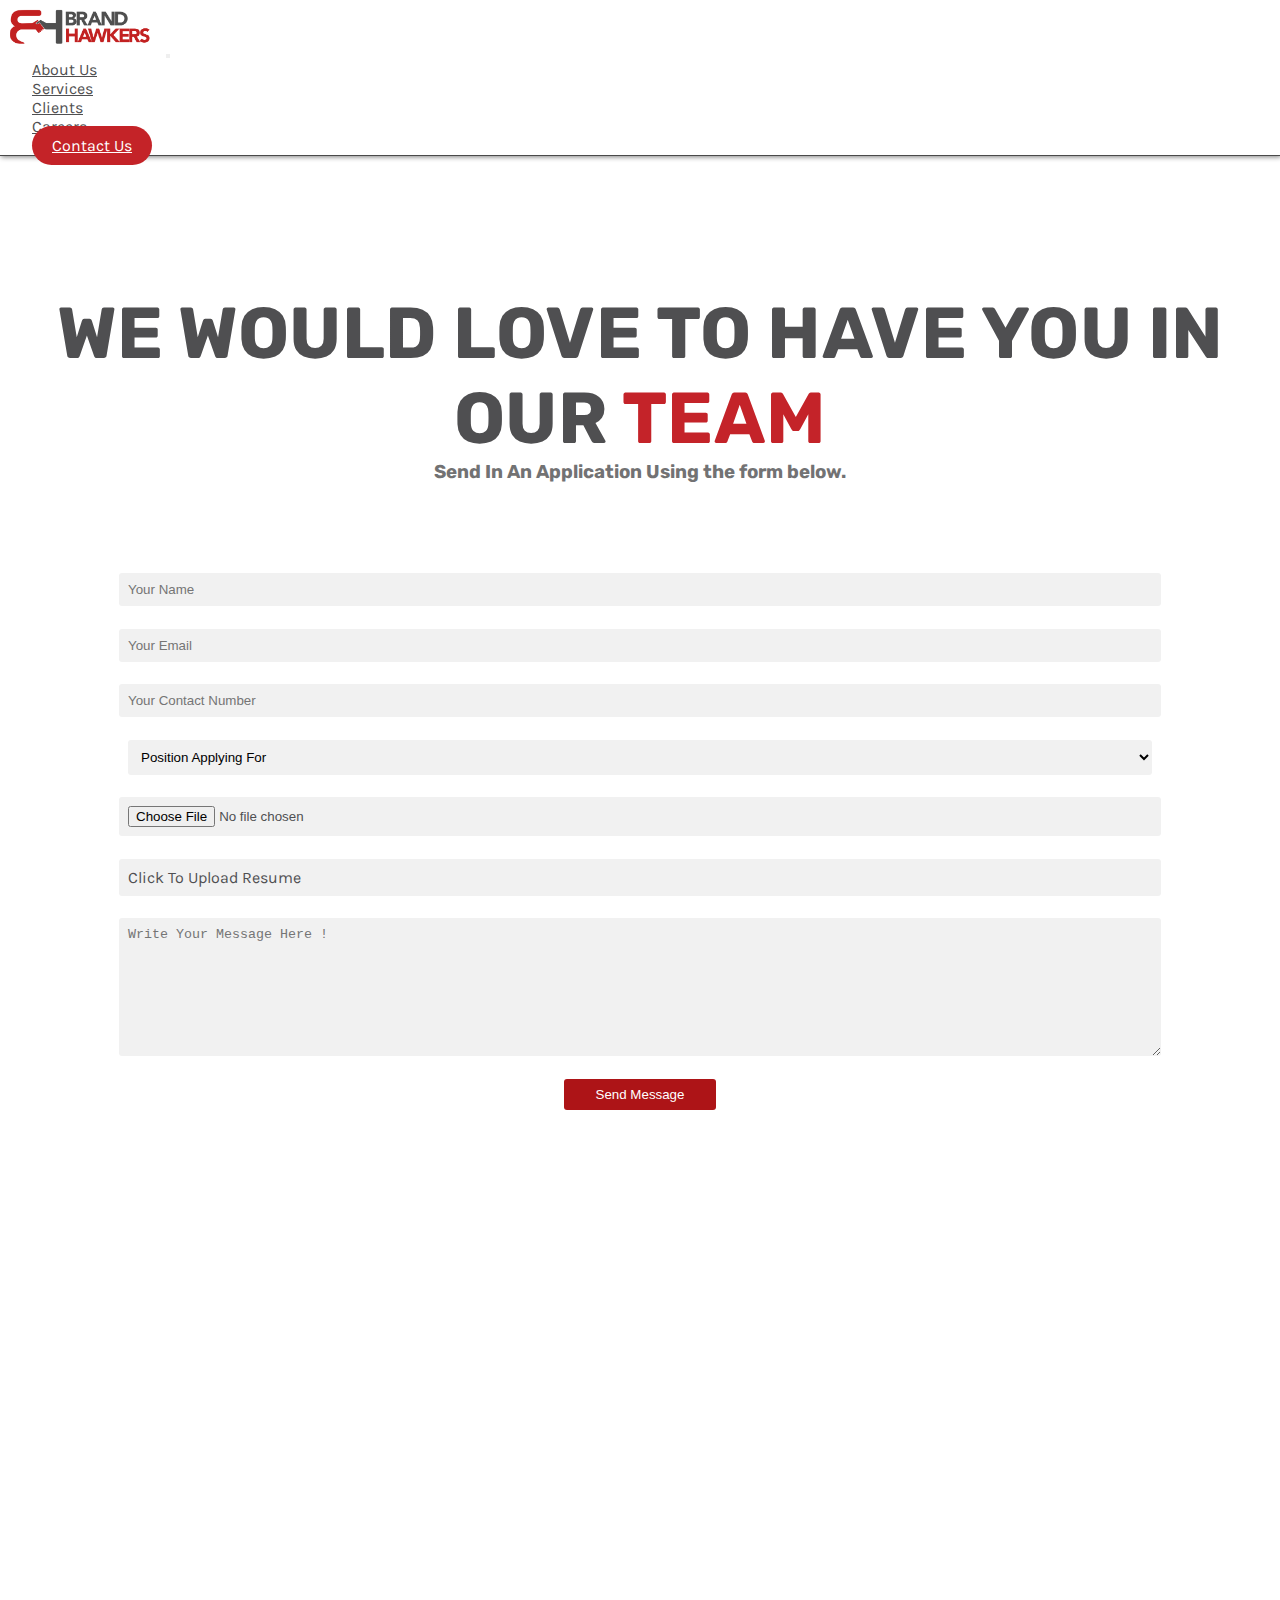
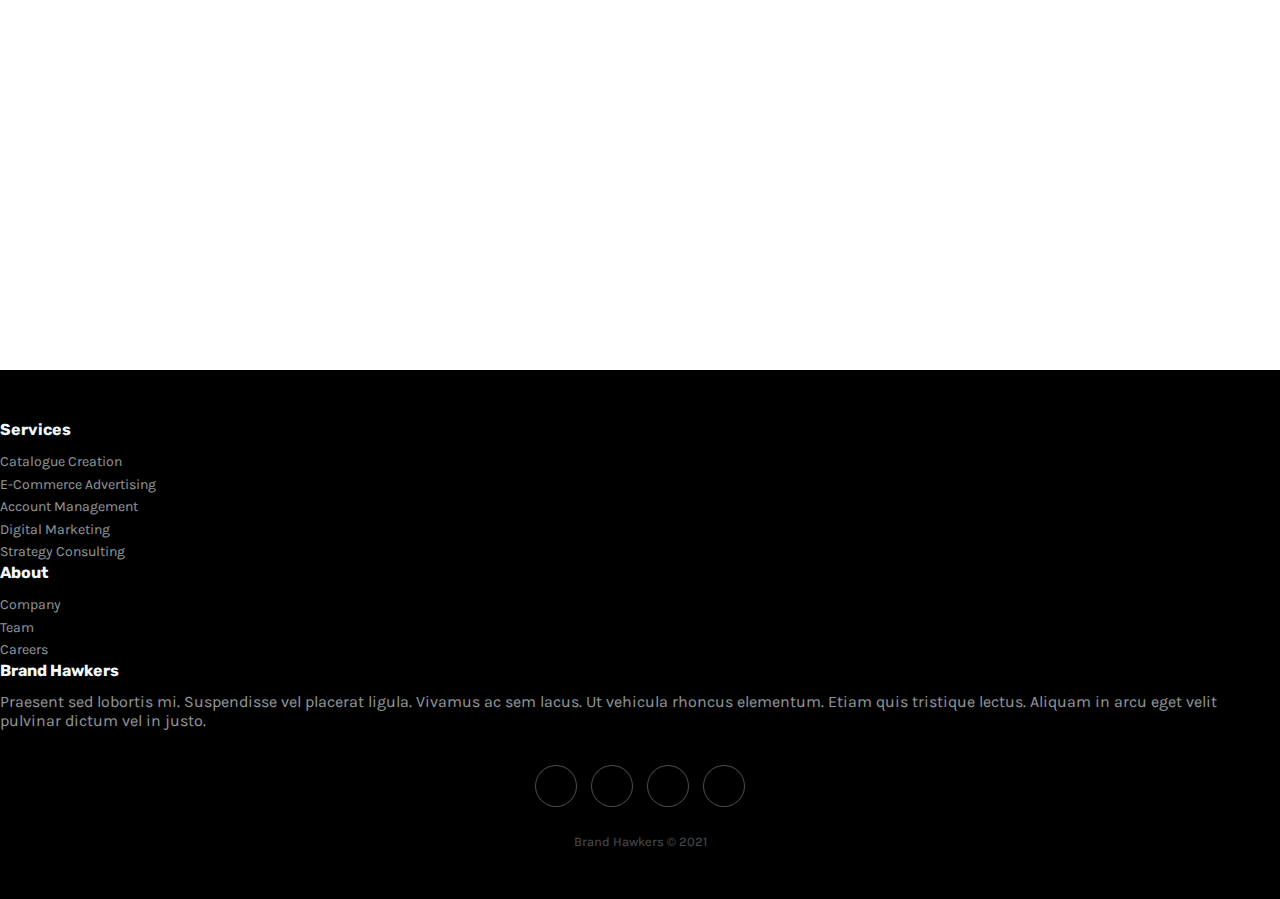
<file: careers.html>
<!DOCTYPE html>
<html lang="en">

<head>
    <meta charset="UTF-8" />
    <meta http-equiv="X-UA-Compatible" content="IE=edge" />
    <meta name="viewport" content="width=device-width, initial-scale=1.0" />
    <title>Careers | Brand Hawkers</title>
    <!-- Fonts -->
    <link rel="preconnect" href="https://fonts.gstatic.com" />
    <link
        href="https://fonts.googleapis.com/css2?family=Karla:ital,wght@0,200;0,400;0,600;1,400&family=Rubik:wght@400;700&display=swap"
        rel="stylesheet" />
    <!-- Bootstrap CSS -->
    <link href="https://cdn.jsdelivr.net/npm/bootstrap@5.0.0-beta2/dist/css/bootstrap.min.css" rel="stylesheet"
        integrity="sha384-BmbxuPwQa2lc/FVzBcNJ7UAyJxM6wuqIj61tLrc4wSX0szH/Ev+nYRRuWlolflfl" crossorigin="anonymous" />
    <!-- Font Awesome -->
    <link rel="stylesheet" href="https://cdnjs.cloudflare.com/ajax/libs/font-awesome/5.15.2/css/all.min.css"
        integrity="sha512-HK5fgLBL+xu6dm/Ii3z4xhlSUyZgTT9tuc/hSrtw6uzJOvgRr2a9jyxxT1ely+B+xFAmJKVSTbpM/CuL7qxO8w=="
        crossorigin="anonymous" />
    <!-- Animate CSS -->
    <link href="https://unpkg.com/aos@2.3.1/dist/aos.css" rel="stylesheet">
    <!-- Custom CSS -->
    <link rel="stylesheet" href="css/style.css" />
</head>

<body>
    <!-- Navbar  -->
    <nav class="navbar fixed-top navbar-expand-lg navbar-light bg-light p-md-3">
        <div class="container-fluid">
            <a class="navbar-brand" href="index.html"><img src="img/logo.png" alt="" /></a>
            <button class="navbar-toggler" type="button" data-bs-toggle="collapse" data-bs-target="#navbarNav"
                aria-controls="navbarNav" aria-expanded="false" aria-label="Toggle navigation">
                <span class="navbar-toggler-icon"></span>
            </button>

            <div class="collapse navbar-collapse" id="navbarNav">
                <ul class="navbar-nav">
                    <li class="nav-item">
                        <a class="nav-link" href="about.html">About Us</a>
                    </li>
                    <li class="nav-item">
                        <a class="nav-link" href="services.html">Services</a>
                    </li>
                    <li class="nav-item">
                        <a class="nav-link" href="clients.html">Clients</a>
                    </li>
                    <li class="nav-item">
                        <a class="nav-link" href="careers.html">Careers</a>
                    </li>
                </ul>
                <ul class="navbar-nav ms-auto">
                    <li class="nav-item">
                        <a class="nav-link" id="contact-btn" href="contact-us.html">Contact Us</a>
                    </li>
                </ul>
            </div>
        </div>
    </nav>


    <section id="contact-page">
        <h1 class="page-heading">
            We would love to have you in our <span class="red">team</span>
        </h1>
        <h3 class="page-subheading">
            Send In An Application Using the form below.
        </h3>
        <section id="getInTouch">
            <div class="container">
                <div class="row">
                    <div class="col-md-6">
                        <form action="#">
                            <input type="text" placeholder="Your Name" required>
                            <input type="email" placeholder="Your Email" required>
                            <input type="number" placeholder="Your Contact Number" min="1000000000" max="9999999999">
                            <select name="position" required>
                                <option value="" disabled selected hidden>Position Applying For</option>
                                <option value="DIGITAL CATALOGUE CREATION">DIGITAL CATALOGUE CREATION</option>
                                <option value="ACCOUNT MANAGEMENT">ACCOUNT MANAGEMENT</option>
                                <option value="DIGITAL MARKETING">DIGITAL MARKETING</option>
                                <option value="STRATEGY CONSULTING">STRATEGY CONSULTING</option>
                                <option value="E-COMMERCE ADVERTISING">E-COMMERCE ADVERTISING</option>
                            </select>
                            <input type="file" name="" id="resume" hidden>
                            <label for="resume">Click To Upload Resume</label>
                            <textarea name="message" rows="8" placeholder="Write Your Message Here !"
                                required></textarea>
                            <button type="submit">Send Message</button>
                        </form>
                    </div>
                    <div class="col-md-6" data-aos="zoom-in" data-aos-duration="2000">
                        <img src="img/career.svg" alt="">
                    </div>
                </div>
            </div>
        </section>
    </section>

    <!-- Footer -->
    <footer class="footer-dark">
        <div class="container">
            <div class="row">
                <div class="col-sm-6 col-md-3 item">
                    <h3>Services</h3>
                    <ul>
                        <li><a href="#">Catalogue Creation</a></li>
                        <li><a href="#">E-Commerce Advertising</a></li>
                        <li><a href="#">Account Management</a></li>
                        <li><a href="#">Digital Marketing</a></li>
                        <li><a href="#">Strategy Consulting</a></li>
                    </ul>
                </div>
                <div class="col-sm-6 col-md-3 item">
                    <h3>About</h3>
                    <ul>
                        <li><a href="#">Company</a></li>
                        <li><a href="#">Team</a></li>
                        <li><a href="#">Careers</a></li>
                    </ul>
                </div>
                <div class="col-md-6 item text">
                    <h3>Brand Hawkers</h3>
                    <p>Praesent sed lobortis mi. Suspendisse vel placerat ligula. Vivamus ac sem lacus. Ut vehicula
                        rhoncus elementum. Etiam quis tristique lectus. Aliquam in arcu eget velit pulvinar dictum vel
                        in justo.</p>
                </div>
                <div class="col item social"><a href="#"><i class="fab fa-facebook-f"></i></a><a href="#"><i
                            class="fab fa-instagram"></i></a><a href="#"><i class="fab fa-linkedin-in"></i></a><a
                        href="#"><i class="fab fa-twitter"></i></a></div>
            </div>
            <p class="copyright">Brand Hawkers © 2021</p>
        </div>
    </footer>


    <!-- Scripts -->
    <!-- Bootstrap Scripts -->
    <script src="https://cdn.jsdelivr.net/npm/bootstrap@5.0.0-beta2/dist/js/bootstrap.bundle.min.js"
        integrity="sha384-b5kHyXgcpbZJO/tY9Ul7kGkf1S0CWuKcCD38l8YkeH8z8QjE0GmW1gYU5S9FOnJ0"
        crossorigin="anonymous"></script>
    <!-- Jquery -->
    <script src="https://code.jquery.com/jquery-3.6.0.min.js"
        integrity="sha256-/xUj+3OJU5yExlq6GSYGSHk7tPXikynS7ogEvDej/m4=" crossorigin="anonymous"></script>
    <!-- AOS -->
    <script src="https://unpkg.com/aos@2.3.1/dist/aos.js"></script>
    <!-- Custom JS -->
    <script src="js/index.js"></script>
</body>

</html>
</file>
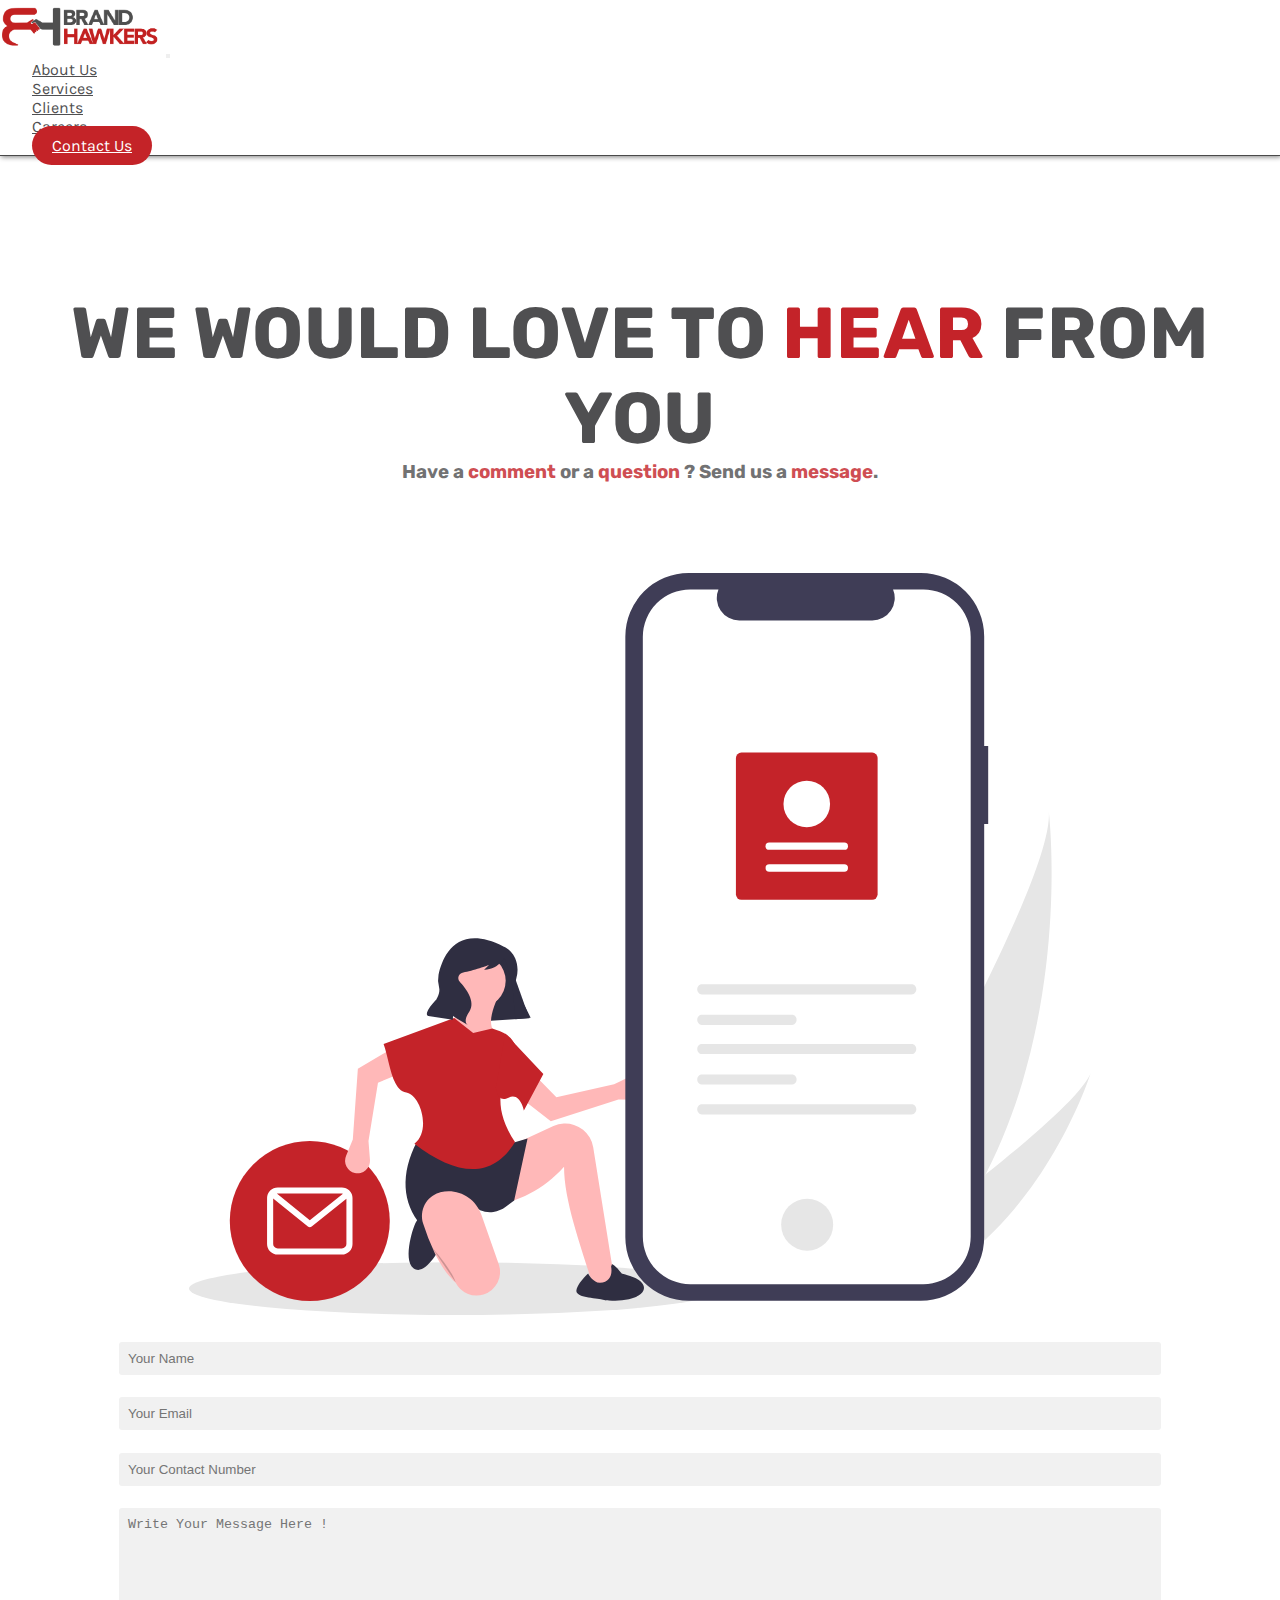
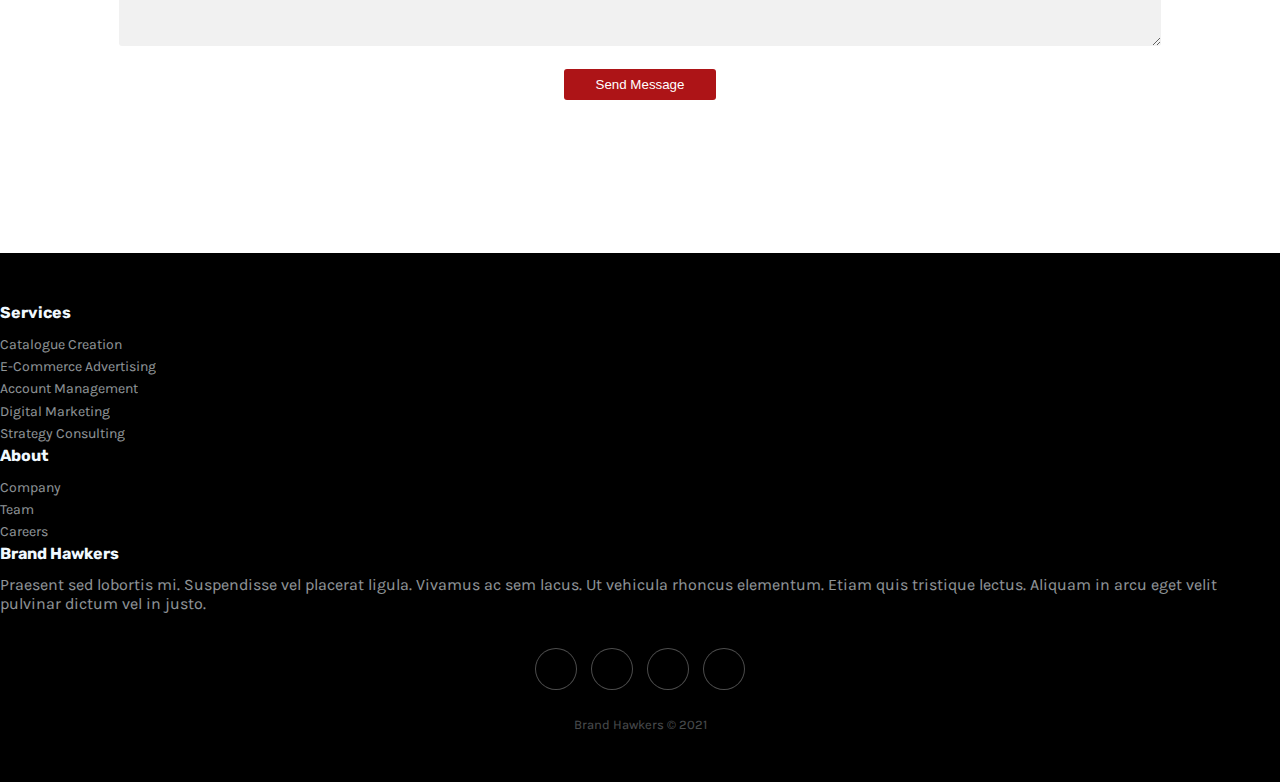
<file: contact-us.html>
<!DOCTYPE html>
<html lang="en">

<head>
    <meta charset="UTF-8" />
    <meta http-equiv="X-UA-Compatible" content="IE=edge" />
    <meta name="viewport" content="width=device-width, initial-scale=1.0" />
    <title>Contact Us | Brand Hawkers</title>
    <!-- Fonts -->
    <link rel="preconnect" href="https://fonts.gstatic.com" />
    <link
        href="https://fonts.googleapis.com/css2?family=Karla:ital,wght@0,200;0,400;0,600;1,400&family=Rubik:wght@400;700&display=swap"
        rel="stylesheet" />
    <!-- Bootstrap CSS -->
    <link href="https://cdn.jsdelivr.net/npm/bootstrap@5.0.0-beta2/dist/css/bootstrap.min.css" rel="stylesheet"
        integrity="sha384-BmbxuPwQa2lc/FVzBcNJ7UAyJxM6wuqIj61tLrc4wSX0szH/Ev+nYRRuWlolflfl" crossorigin="anonymous" />
    <!-- Font Awesome -->
    <link rel="stylesheet" href="https://cdnjs.cloudflare.com/ajax/libs/font-awesome/5.15.2/css/all.min.css"
        integrity="sha512-HK5fgLBL+xu6dm/Ii3z4xhlSUyZgTT9tuc/hSrtw6uzJOvgRr2a9jyxxT1ely+B+xFAmJKVSTbpM/CuL7qxO8w=="
        crossorigin="anonymous" />
    <!-- Animate CSS -->
    <link href="https://unpkg.com/aos@2.3.1/dist/aos.css" rel="stylesheet">
    <!-- Custom CSS -->
    <link rel="stylesheet" href="css/style.css" />
</head>

<body>
    <!-- Navbar  -->
    <nav class="navbar fixed-top navbar-expand-lg navbar-light bg-light p-md-3">
        <div class="container-fluid">
            <a class="navbar-brand" href="index.html"><img src="img/logo.png" alt="" /></a>
            <button class="navbar-toggler" type="button" data-bs-toggle="collapse" data-bs-target="#navbarNav"
                aria-controls="navbarNav" aria-expanded="false" aria-label="Toggle navigation">
                <span class="navbar-toggler-icon"></span>
            </button>

            <div class="collapse navbar-collapse" id="navbarNav">
                <ul class="navbar-nav">
                    <li class="nav-item">
                        <a class="nav-link" href="about.html">About Us</a>
                    </li>
                    <li class="nav-item">
                        <a class="nav-link" href="services.html">Services</a>
                    </li>
                    <li class="nav-item">
                        <a class="nav-link" href="clients.html">Clients</a>
                    </li>
                    <li class="nav-item">
                        <a class="nav-link" href="careers.html">Careers</a>
                    </li>
                </ul>
                <ul class="navbar-nav ms-auto">
                    <li class="nav-item">
                        <a class="nav-link" id="contact-btn" href="contact-us.html">Contact Us</a>
                    </li>
                </ul>
            </div>
        </div>
    </nav>


    <section id="contact-page">
        <h1 class="page-heading">
            We Would love to <span class="red"> hear</span> from you
        </h1>
        <h3 class="page-subheading">
            Have a <span class="red"> comment</span> or a <span class="red"> question </span>? Send us a <span
                class="red"> message</span>.
        </h3>
        <section id="getInTouch">
            <div class="container">
                <div class="row">
                    <div class="col-md-6" data-aos="zoom-in" data-aos-duration="2000">
                        <img src="img/contact-us.svg" alt="">
                    </div>
                    <div class="col-md-6">
                        <form action="#">
                            <input type="text" placeholder="Your Name" required>
                            <input type="email" placeholder="Your Email" required>
                            <input type="tel" placeholder="Your Contact Number" required>
                            <textarea name="message" rows="8" placeholder="Write Your Message Here !"
                                required></textarea>
                            <button type="submit">Send Message</button>
                        </form>
                    </div>
                </div>
            </div>
        </section>
    </section>

    <!-- Footer -->
    <footer class="footer-dark">
        <div class="container">
            <div class="row">
                <div class="col-sm-6 col-md-3 item">
                    <h3>Services</h3>
                    <ul>
                        <li><a href="#">Catalogue Creation</a></li>
                        <li><a href="#">E-Commerce Advertising</a></li>
                        <li><a href="#">Account Management</a></li>
                        <li><a href="#">Digital Marketing</a></li>
                        <li><a href="#">Strategy Consulting</a></li>
                    </ul>
                </div>
                <div class="col-sm-6 col-md-3 item">
                    <h3>About</h3>
                    <ul>
                        <li><a href="#">Company</a></li>
                        <li><a href="#">Team</a></li>
                        <li><a href="#">Careers</a></li>
                    </ul>
                </div>
                <div class="col-md-6 item text">
                    <h3>Brand Hawkers</h3>
                    <p>Praesent sed lobortis mi. Suspendisse vel placerat ligula. Vivamus ac sem lacus. Ut vehicula
                        rhoncus elementum. Etiam quis tristique lectus. Aliquam in arcu eget velit pulvinar dictum vel
                        in justo.</p>
                </div>
                <div class="col item social"><a href="#"><i class="fab fa-facebook-f"></i></a><a href="#"><i
                            class="fab fa-instagram"></i></a><a href="#"><i class="fab fa-linkedin-in"></i></a><a
                        href="#"><i class="fab fa-twitter"></i></a></div>
            </div>
            <p class="copyright">Brand Hawkers © 2021</p>
        </div>
    </footer>


    <!-- Scripts -->
    <!-- Bootstrap Scripts -->
    <script src="https://cdn.jsdelivr.net/npm/bootstrap@5.0.0-beta2/dist/js/bootstrap.bundle.min.js"
        integrity="sha384-b5kHyXgcpbZJO/tY9Ul7kGkf1S0CWuKcCD38l8YkeH8z8QjE0GmW1gYU5S9FOnJ0"
        crossorigin="anonymous"></script>
    <!-- Jquery -->
    <script src="https://code.jquery.com/jquery-3.6.0.min.js"
        integrity="sha256-/xUj+3OJU5yExlq6GSYGSHk7tPXikynS7ogEvDej/m4=" crossorigin="anonymous"></script>
    <!-- AOS -->
    <script src="https://unpkg.com/aos@2.3.1/dist/aos.js"></script>
    <!-- Custom JS -->
    <script src="js/index.js"></script>
</body>

</html>
</file>
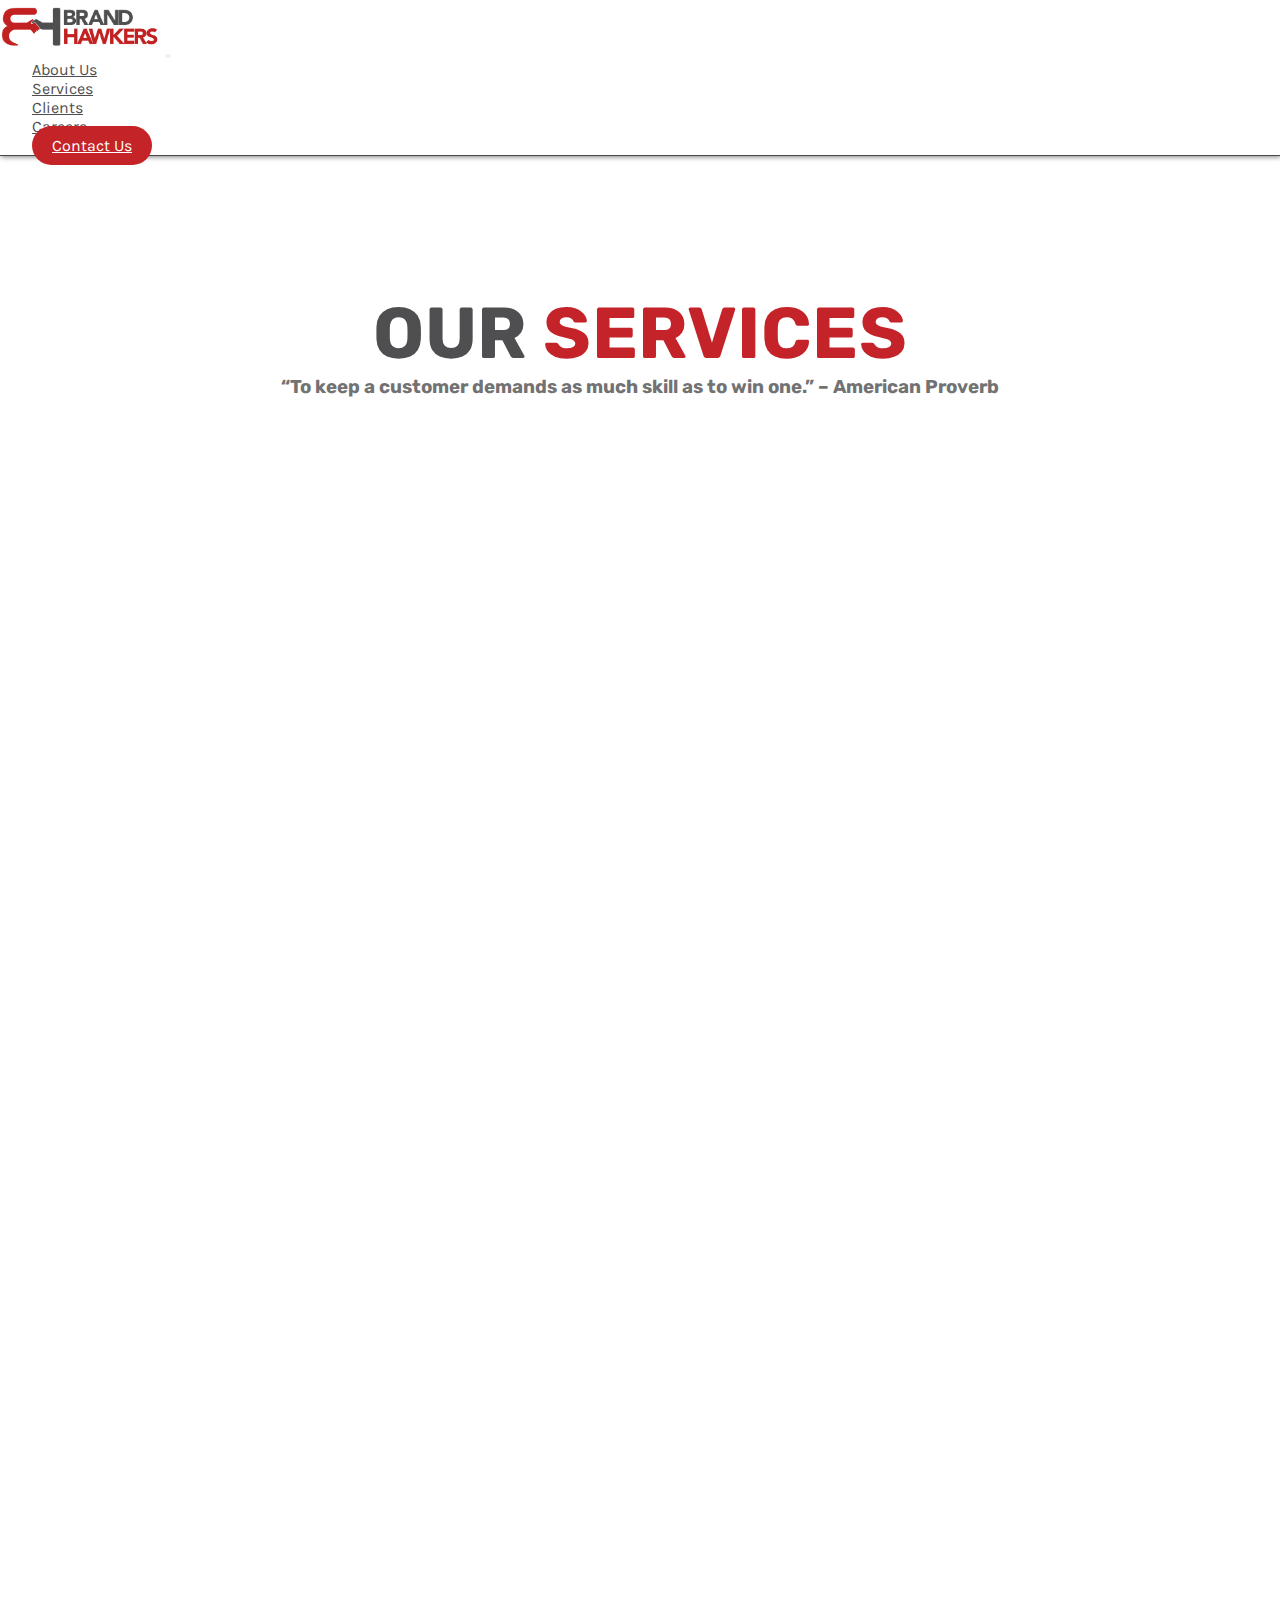
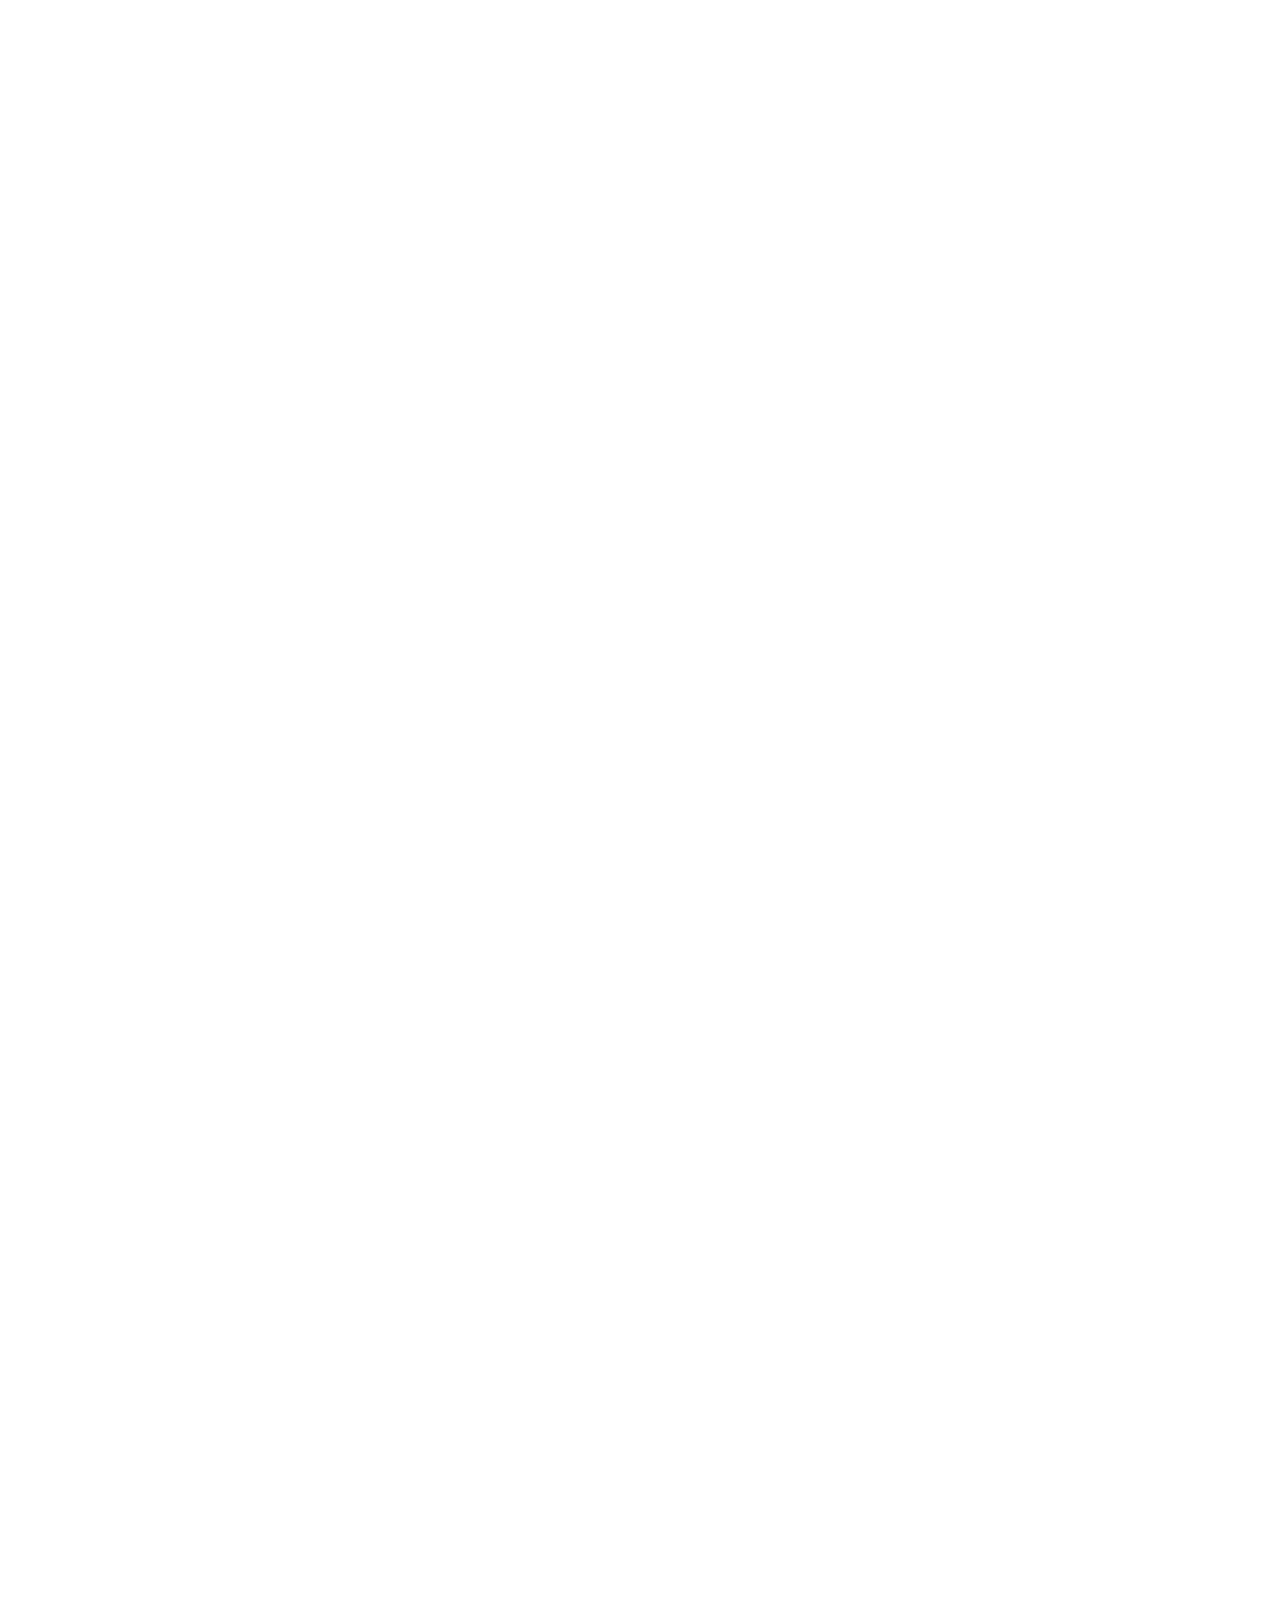
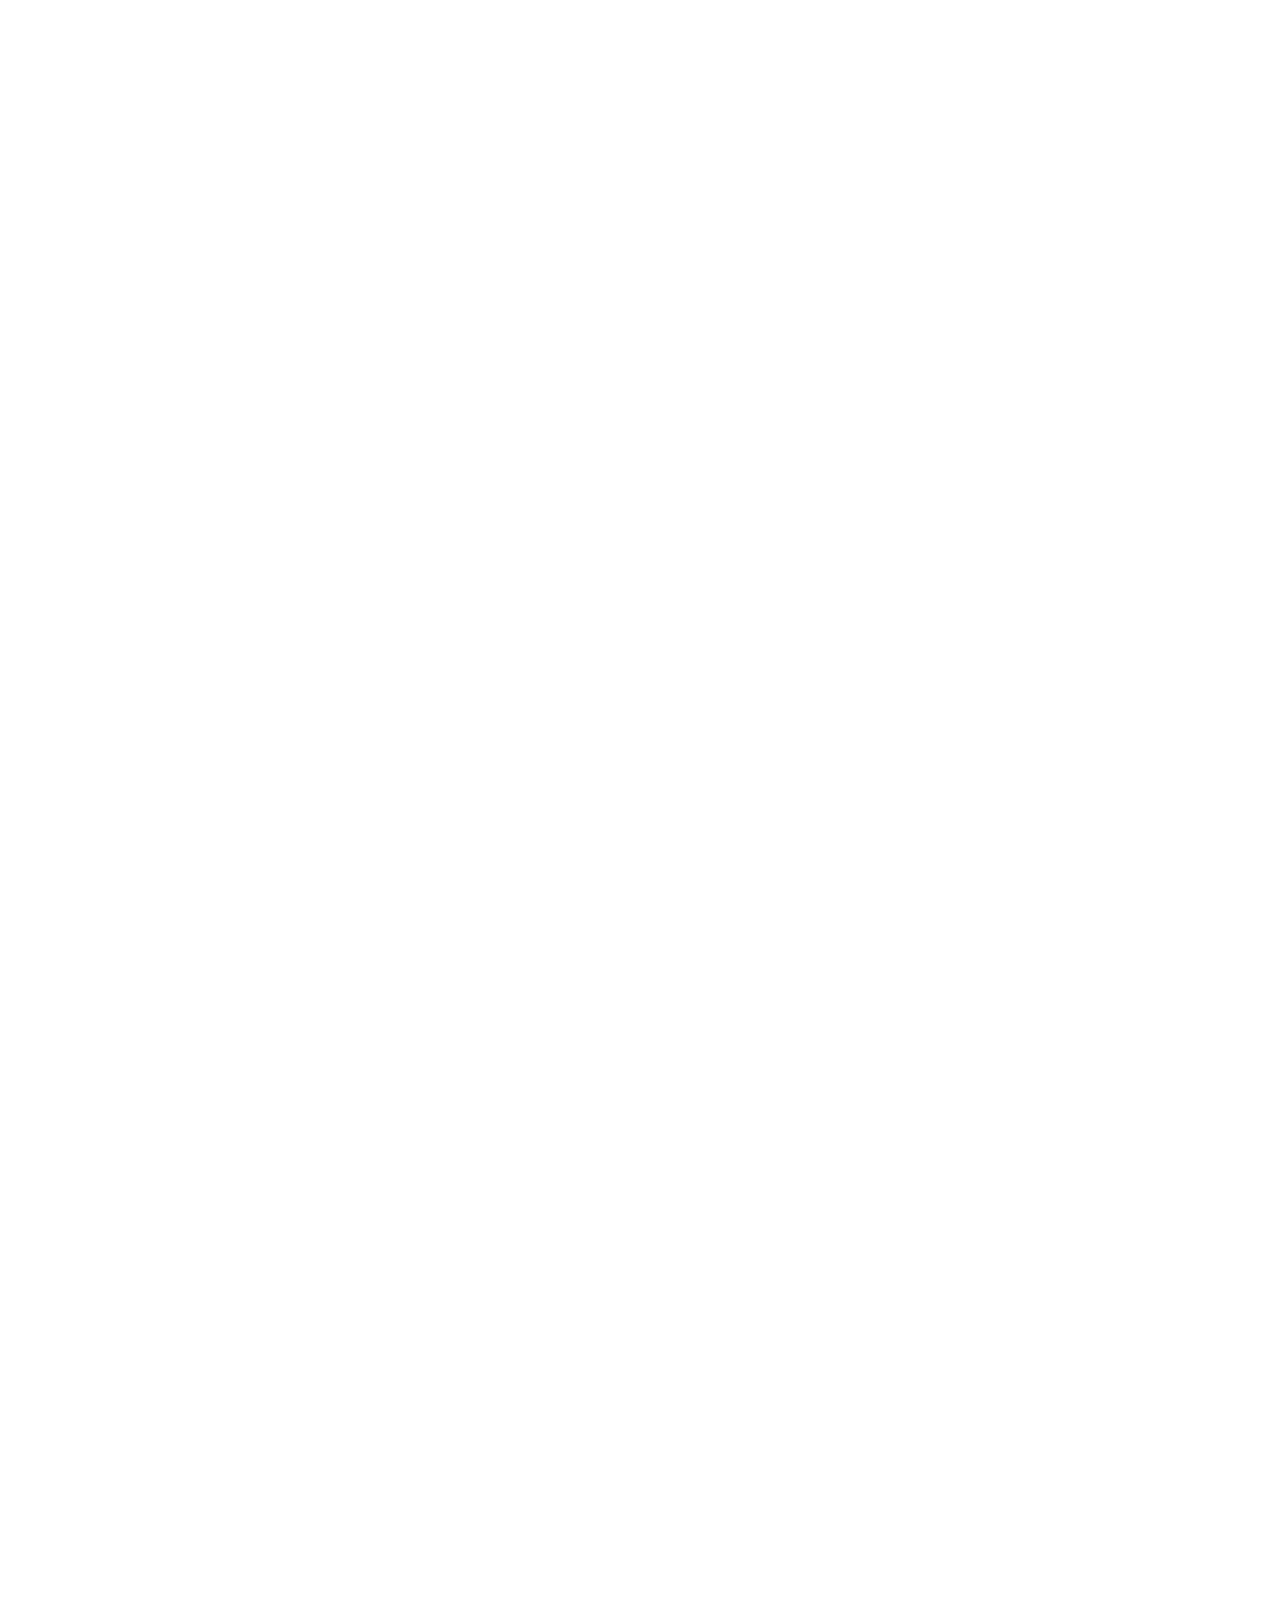
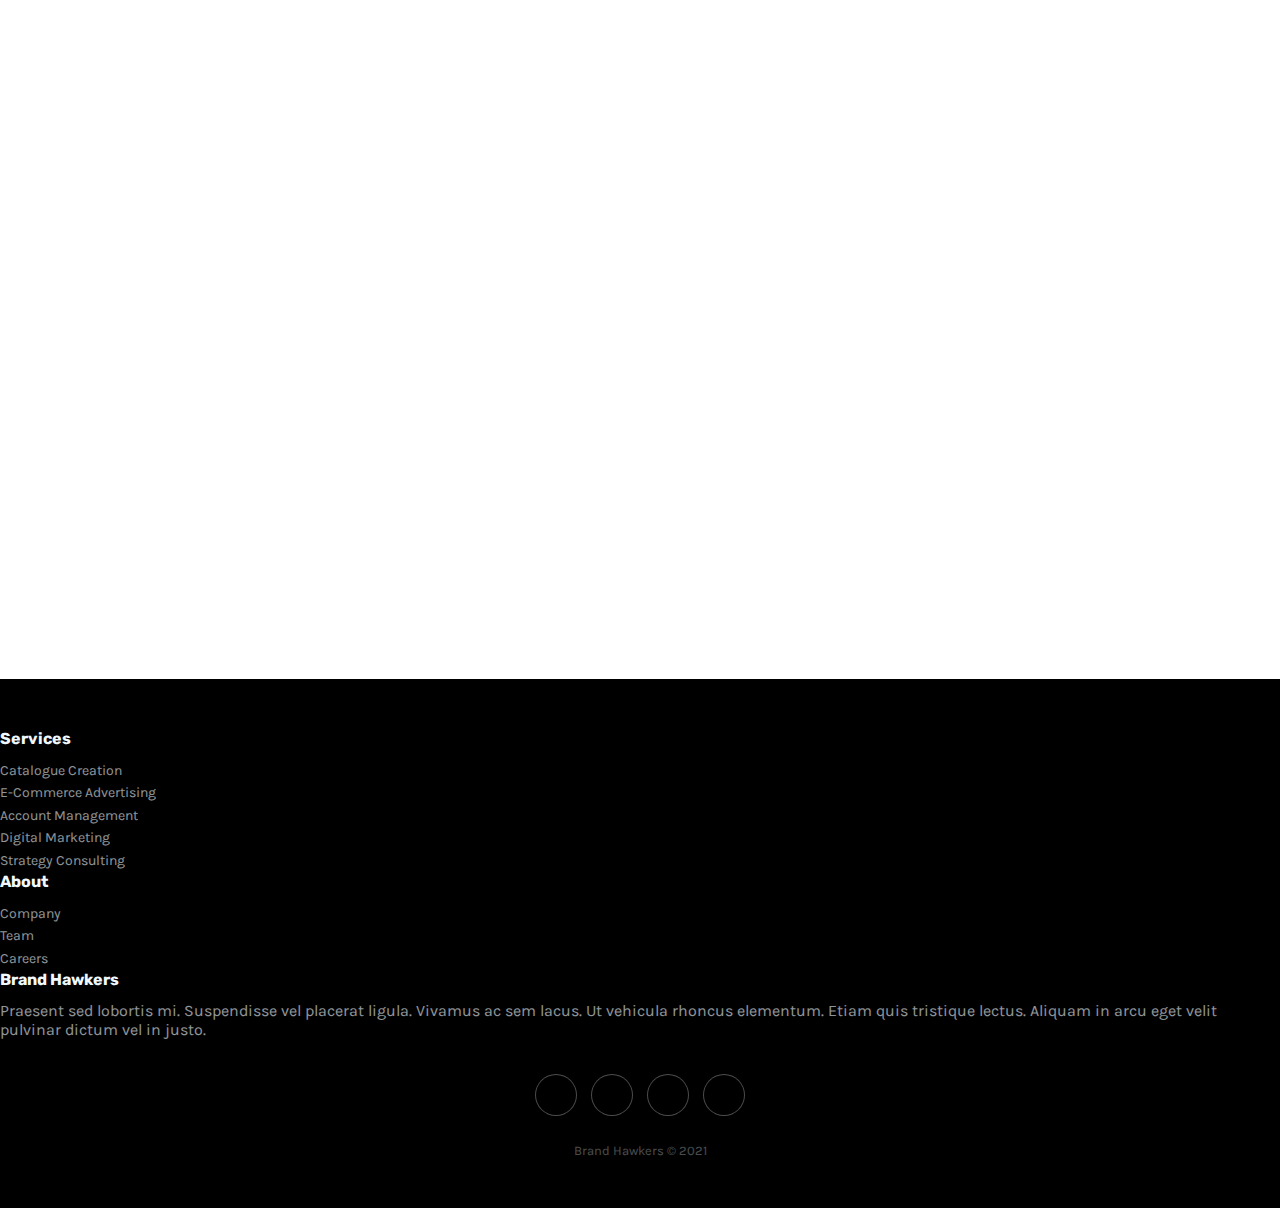
<file: services.html>
<!DOCTYPE html>
<html lang="en">

<head>
    <meta charset="UTF-8" />
    <meta http-equiv="X-UA-Compatible" content="IE=edge" />
    <meta name="viewport" content="width=device-width, initial-scale=1.0" />
    <title>Services | Brand Hawkers</title>
    <!-- Fonts -->
    <link rel="preconnect" href="https://fonts.gstatic.com" />
    <link
        href="https://fonts.googleapis.com/css2?family=Karla:ital,wght@0,200;0,400;0,600;1,400&family=Rubik:wght@300;400;700&display=swap"
        rel="stylesheet" />
    <!-- Bootstrap CSS -->
    <link href="https://cdn.jsdelivr.net/npm/bootstrap@5.0.0-beta2/dist/css/bootstrap.min.css" rel="stylesheet"
        integrity="sha384-BmbxuPwQa2lc/FVzBcNJ7UAyJxM6wuqIj61tLrc4wSX0szH/Ev+nYRRuWlolflfl" crossorigin="anonymous" />
    <!-- Font Awesome -->
    <link rel="stylesheet" href="https://cdnjs.cloudflare.com/ajax/libs/font-awesome/5.15.2/css/all.min.css"
        integrity="sha512-HK5fgLBL+xu6dm/Ii3z4xhlSUyZgTT9tuc/hSrtw6uzJOvgRr2a9jyxxT1ely+B+xFAmJKVSTbpM/CuL7qxO8w=="
        crossorigin="anonymous" />
    <!-- Animate CSS -->
    <link href="https://unpkg.com/aos@2.3.1/dist/aos.css" rel="stylesheet">
    <!-- Custom CSS -->
    <link rel="stylesheet" href="css/style.css" />
</head>

<body>
    <!-- Navbar  -->
    <nav class="navbar fixed-top navbar-expand-lg navbar-light bg-light p-md-3">
        <div class="container-fluid">
            <a class="navbar-brand" href="index.html"><img src="img/logo.png" alt="" /></a>
            <button class="navbar-toggler" type="button" data-bs-toggle="collapse" data-bs-target="#navbarNav"
                aria-controls="navbarNav" aria-expanded="false" aria-label="Toggle navigation">
                <span class="navbar-toggler-icon"></span>
            </button>

            <div class="collapse navbar-collapse" id="navbarNav">
                <ul class="navbar-nav">
                    <li class="nav-item">
                        <a class="nav-link" href="about.html">About Us</a>
                    </li>
                    <li class="nav-item">
                        <a class="nav-link" href="services.html">Services</a>
                    </li>
                    <li class="nav-item">
                        <a class="nav-link" href="clients.html">Clients</a>
                    </li>
                    <li class="nav-item">
                        <a class="nav-link" href="careers.html">Careers</a>
                    </li>
                </ul>
                <ul class="navbar-nav ms-auto">
                    <li class="nav-item">
                        <a class="nav-link" id="contact-btn" href="contact-us.html">Contact Us</a>
                    </li>
                </ul>
            </div>
        </div>
    </nav>


    <section class="page-header">
        <h1 class="page-heading">
            Our <span class="red">Services</span>
        </h1>
        <h3 class="page-subheading">
            “To keep a customer demands as much skill as to win one.” – American Proverb
        </h3>
    </section>

    <section id="services">
        <div class="container">
            <div class="row">
                <div class="col-md-5" data-aos="fade-right" data-aos-anchor-placement="bottom-bottom">
                    <img src="img/catalogue.svg" alt="">
                </div>
                <div class="col-md-7" data-aos="fade-left" data-aos-anchor-placement="bottom-bottom">
                    <h1 class="services-heading-right">Digital Catalogue <span class="normal">Creation</span></h1>
                    <p class="services-text-right">Digital Catalogue can boost your conversions by turning the visitors
                        into buyers, that's why we
                        expertise in building the digital catologue from scratch. With experienced 3D Artists and
                        creative designers in the team, we specialise in creating 3D Renders for PDPs (Product Detail
                        Page) and make your products look top-notch in every way possible.</p>
                </div>
            </div>
            <div class="row">
                <div class="col-md-7" data-aos="fade-right" data-aos-anchor-placement="bottom-bottom">
                    <h1 class="services-heading-left"><span class="normal">E-Commerce</span> Advertising</h1>
                    <p class="services-text-left">Our experts help you to turn a basic campaign into a goal-achieving
                        mechanism with a
                        well-optimized Advertisement using the right keywords and strategy specifically made for
                        e-commerce portals and regular monitoring.</p>
                </div>
                <div class="col-md-5" data-aos="fade-left" data-aos-anchor-placement="bottom-bottom">
                    <img src="img/ecommerce.svg" alt="">
                </div>
            </div>
            <div class="row">
                <div class="col-md-5" data-aos="fade-right" data-aos-anchor-placement="bottom-bottom">
                    <img src="img/account.svg" alt="">
                </div>
                <div class="col-md-7" data-aos="fade-left" data-aos-anchor-placement="bottom-bottom">
                    <h1 class="services-heading-right">Account <span class="normal"> Management</span></h1>
                    <p class="services-text-right">When it comes to E-Commerce marketplaces like Amazon or Flipkart, we
                        are dedicated to offer you
                        all-inclusive E-commerce business solutions.From pricing, optimizing your listings and boosting
                        the process of reviews and feedback, We perform 360-degree account management of your E-Commerce
                        business.</p>
                </div>
            </div>
            <div class="row">
                <div class="col-md-7" data-aos="fade-right" data-aos-anchor-placement="bottom-bottom">
                    <h1 class="services-heading-left"><span class="normal"> Digital</span> Marketing</h1>
                    <p class="services-text-left">
                        From Google and Youtube ads to Social Media Marketing, we perform each and every task with the
                        ultimate
                        diligence result in generating revenue and in establishing a positive brand personality.
                        Whether, it is
                        organic activities or paid advertisements on Facebook,Instagram or linkedIn our team covers it
                        all with its
                        expertise and strategic planning.</p>
                </div>
                <div class="col-md-5" data-aos="fade-left" data-aos-anchor-placement="bottom-bottom">
                    <img src="img/marketing.svg" alt="">
                </div>
            </div>
            <div class="row">
                <div class="col-md-5" data-aos="fade-right" data-aos-anchor-placement="bottom-bottom">
                    <img src="img/strategy.svg" alt="">
                </div>
                <div class="col-md-7" data-aos="fade-left" data-aos-anchor-placement="bottom-bottom">
                    <h1 class="services-heading-right">Strategy <span class="normal"> Consulting</span></h1>
                    <p class="services-text-right">We help you find the right path to target the right audience. Our
                        services and consulting has
                        been our forte
                        and have helped many brands choose the destination path.After properly monitoring the customer
                        behaviours,
                        We help you target the exact audience, helping you in Product Development. In addition to this,
                        we can also
                        help you in deciding the accurate pricing of your product from both the brand and the customer's
                        point of
                        view. All this helps your brand build and set its root deep inside the e-commerce market with a
                        strong and
                        competitive base.</p>
                </div>
            </div>
        </div>
    </section>

    <!-- Footer -->
    <footer class="footer-dark">
        <div class="container">
            <div class="row">
                <div class="col-sm-6 col-md-3 item">
                    <h3>Services</h3>
                    <ul>
                        <li><a href="#">Catalogue Creation</a></li>
                        <li><a href="#">E-Commerce Advertising</a></li>
                        <li><a href="#">Account Management</a></li>
                        <li><a href="#">Digital Marketing</a></li>
                        <li><a href="#">Strategy Consulting</a></li>
                    </ul>
                </div>
                <div class="col-sm-6 col-md-3 item">
                    <h3>About</h3>
                    <ul>
                        <li><a href="#">Company</a></li>
                        <li><a href="#">Team</a></li>
                        <li><a href="#">Careers</a></li>
                    </ul>
                </div>
                <div class="col-md-6 item text">
                    <h3>Brand Hawkers</h3>
                    <p>Praesent sed lobortis mi. Suspendisse vel placerat ligula. Vivamus ac sem lacus. Ut vehicula
                        rhoncus elementum. Etiam quis tristique lectus. Aliquam in arcu eget velit pulvinar dictum vel
                        in justo.</p>
                </div>
                <div class="col item social"><a href="#"><i class="fab fa-facebook-f"></i></a><a href="#"><i
                            class="fab fa-instagram"></i></a><a href="#"><i class="fab fa-linkedin-in"></i></a><a
                        href="#"><i class="fab fa-twitter"></i></a></div>
            </div>
            <p class="copyright">Brand Hawkers © 2021</p>
        </div>
    </footer>

    <!-- Scripts -->
    <!-- Bootstrap Scripts -->
    <script src="https://cdn.jsdelivr.net/npm/bootstrap@5.0.0-beta2/dist/js/bootstrap.bundle.min.js"
        integrity="sha384-b5kHyXgcpbZJO/tY9Ul7kGkf1S0CWuKcCD38l8YkeH8z8QjE0GmW1gYU5S9FOnJ0"
        crossorigin="anonymous"></script>
    <!-- Jquery -->
    <script src="https://code.jquery.com/jquery-3.6.0.min.js"
        integrity="sha256-/xUj+3OJU5yExlq6GSYGSHk7tPXikynS7ogEvDej/m4=" crossorigin="anonymous"></script>
    <!-- AOS -->
    <script src="https://unpkg.com/aos@2.3.1/dist/aos.js"></script>
    <!-- Custom JS -->
    <script src="js/index.js"></script>
</body>

</html>
</file>
<file: css/style.css>
* {
  margin: 0;
  padding: 0;
}

body {
  font-family: "Karla", sans-serif;
  color: #4f4f51;
}

body::-webkit-scrollbar {
  width: 1em;
}

body::-webkit-scrollbar-track {
  box-shadow: inset 0 0 6px rgba(186, 21, 21, 0.771);
}

body::-webkit-scrollbar-thumb {
  background-color: #c42329;
}

body::-webkit-scrollbar-button {
  background-color: #4f4f51;
}

h1,
h2,
h3,
h4,
h5,
h6 {
  font-family: "Rubik", sans-serif;
  cursor: pointer;
  transition-duration: 0.5s;
}

a,
button {
  cursor: pointer;
}

img {
  max-width: 100%;
  cursor: pointer;
  transition-duration: 0.7s;
}

img:hover {
  transform: scale(0.9);
}

.red {
  color: #c42329;
}

.dred {
  color: #ad1417;
}

.grey {
  color: #9c9c9c;
}

.dgrey {
  color: #4f4f51;
}

.black {
  color: #000;
}

.white {
  color: #fff;
}

.normal {
  font-weight: 400;
}

.light {
  font-weight: 300;
}

.dark {
  font-weight: 700;
}

.ctr {
  text-align: center;
  display: block;
}

/* .section-header {
  border-left: 5px solid #4f4f51;
  margin-left: 5vw;
  padding-left: 2vw;
} */

.s-header {
  font-weight: 700;
  font-size: 6vh;
  text-transform: uppercase;
  text-align: center;
}

.s-sub {
  font-style: italic;
  text-align: center;
}

.page-header {
  text-align: center;
  padding-top: 15vh;
  padding-bottom: 7vh;
}

.page-heading {
  color: #4f4f51;
  text-transform: uppercase;
  font-weight: 700;
  font-size: 8vh;
  letter-spacing: 0.5px;
}

.page-subheading {
  color: #4f4f51;
  opacity: 0.8;
}

/* =========NAVBAR========== */

.navbar-brand img {
  height: 2.7rem;
}

.navbar {
  border-bottom: 1px solid rgb(73, 73, 73);
  box-shadow: 1px 1px 5px grey;
  z-index: 999999;
}

.navbar-light .navbar-nav .nav-link {
  color: #4f4f51;
}

.navbar-light .navbar-nav .nav-link:hover {
  color: #c42329;
}

@media only screen and (min-width: 768px) {
  #Careers {
    -webkit-border-radius: 7;
    -moz-border-radius: 7;
    border-radius: 7px;
    color: #ffffff;
    background-color: #ad1417;
    padding: 5px 20px 5px 20px;
    text-decoration: none;
    border: none;
    transition-duration: 0.5s;
    box-sizing: content-box;
  }

  #Careers a {
    padding: 0;
    margin: 0;
  }

  #Careers:hover {
    background-color: #59101f;
    text-decoration: none;
  }

  .navbar-nav li {
    padding: 0 2rem;
  }

  .navbar-brand img {
    height: 3.5rem;
  }
}

@media only screen and (max-width: 600px) {
  nav {
    background-color: #000000;
  }
}

.bg-dark {
  background-color: #000 !important;
}

#contact-btn {
  background-color: #c42328;
  padding: 10px 20px;
  color: #fff;
  border: 0;
  border-radius: 20px;
  transition-duration: 0.5s;
}

#contact-btn:hover {
  background-color: #4f4f51;
}

/* Hero */
#hero {
  background-color: #000;
}

#hero img:hover {
  transform: none;
}

#hero .carousel-item img {
  height: 100vh;
  opacity: 0.4;
  object-fit: cover;
  object-position: center;
  position: relative;
}

.hero-text {
  text-align: center;
  position: absolute;
  top: 50%;
  left: 50%;
  transform: translate(-50%, -50%);
  color: white;
  width: 60vw;
}

.hero-text h1 {
  text-transform: uppercase;
  font-weight: 700;
  font-size: 8vh;
}

.hero-text h4 {
  font-size: 3vh;
  letter-spacing: 0.5px;
}

.hero-text a {
  display: block;
  padding: 15px 20px;
  margin: 0 auto;
  width: 160px;
  color: white;
  background-color: #c42329;
  margin-top: 5vh;
  text-decoration: none;
  border-radius: 25px;
  transition-duration: 0.5s;
}

.hero-text a:hover {
  background-color: #373737;
}

/* Portfolio */
#counter {
  margin-top: 10vh;
}

.portfolio {
  margin: 10vh 0;
}

.counter {
  font-family: "Montserrat", sans-serif;
  text-align: center;
  padding: 0 10px;
}

.plus {
  color: #4f4f51;
    font-size: 28px;
    font-weight: 700;
}

.counter .counter-icon {
  color: #fff;
  background: linear-gradient(to right, #c42329 50%, #4f4f51 50%);
  font-size: 38px;
  line-height: 88px;
  height: 100px;
  width: 120px;
  margin: 0 auto 5px;
  clip-path: polygon(0 0, 50% 12%, 100% 0, 50% 100%);
  transition-duration: 0.5s;
}

.counter .counter-icon:hover {
  transform: scale(1.2);
}

.counter .counter-value {
  color: #4f4f51;
  font-size: 28px;
  font-weight: 700;
  display: inline-block;
}
.counter h3 {
  color: #4f4f51;
  font-size: 16px;
  font-weight: 600;
  text-transform: capitalize;
  margin: 0;
}

@media screen and (max-width: 990px) {
  .counter {
    margin-bottom: 40px;
  }
}

/* Partner */
#partners {
  padding: 10vh 0;
  background-color: #373737;
  color: white;
}

.customer-logos {
  margin-top: 10vh;
}

.slick-slide {
  margin: 0px 20px;
  fill: white;
}

.slick-slide img {
  width: 100%;
}

.slick-slider {
  position: relative;
  display: block;
  box-sizing: border-box;
  -webkit-user-select: none;
  -moz-user-select: none;
  -ms-user-select: none;
  user-select: none;
  -webkit-touch-callout: none;
  -khtml-user-select: none;
  -ms-touch-action: pan-y;
  touch-action: pan-y;
  -webkit-tap-highlight-color: transparent;
}

.slick-list {
  position: relative;
  display: block;
  overflow: hidden;
  margin: 0;
  padding: 0;
}
.slick-list:focus {
  outline: none;
}
.slick-list.dragging {
  cursor: pointer;
  cursor: hand;
}

.slick-slider .slick-track,
.slick-slider .slick-list {
  -webkit-transform: translate3d(0, 0, 0);
  -moz-transform: translate3d(0, 0, 0);
  -ms-transform: translate3d(0, 0, 0);
  -o-transform: translate3d(0, 0, 0);
  transform: translate3d(0, 0, 0);
}

.slick-track {
  position: relative;
  top: 0;
  left: 0;
  display: block;
}
.slick-track:before,
.slick-track:after {
  display: table;
  content: "";
}
.slick-track:after {
  clear: both;
}
.slick-loading .slick-track {
  visibility: hidden;
}

.slick-slide {
  display: none;
  float: left;
  height: 100%;
  min-height: 1px;
}
[dir="rtl"] .slick-slide {
  float: right;
}
.slick-slide img {
  display: block;
}
.slick-slide.slick-loading img {
  display: none;
}
.slick-slide.dragging img {
  pointer-events: none;
}
.slick-initialized .slick-slide {
  display: block;
}
.slick-loading .slick-slide {
  visibility: hidden;
}
.slick-vertical .slick-slide {
  display: block;
  height: auto;
  border: 1px solid transparent;
}
.slick-arrow.slick-hidden {
  display: none;
}

/* Top Clients */
#top-clients {
  padding: 10vh 0;
  margin-top: 10vh;
  background-color: #373737;
  color: white;
}

.client-row {
  padding: 10vh 0;;
}

.client {
  padding: 0 3.5rem;
}

/* Testimonials */
#testimonials {
  padding-top: 10vh;
  background-color: #f1f1f1;
}

.callout-text {
  text-align: center;
  max-width: 1140px;
  margin: 20px auto;
}
.testimonial-carousel {
  overflow: hidden;
  height: 500px;
  position: relative;
  padding: 20px 0px;
  display: flex;
}
.testimonial-carousel .icon-container {
  position: relative;
  padding: 0 5px;
  max-width: 20px;
  display: flex;
  flex-direction: column;
  justify-content: center;
  align-items: center;
  z-index: 9999;
}
@media (min-width: 768px) {
  .testimonial-carousel .icon-container {
    max-width: 50px;
    padding: 0 10px;
  }
}
.testimonial-carousel .icon-container span.lnr {
  color: #c42329;
  font-size: 1.6em;
  cursor: pointer;
  transition: color 0.3s linear;
}

@media (min-width: 768px) {
  .testimonial-carousel .icon-container span.lnr {
    font-size: 2.6em;
  }
}
.testimonial-carousel .icon-container span.lnr:hover {
  color: #020202;
}
.testimonial-carousel p {
  font-size: 1em;
}
@media (min-width: 768px) {
  .testimonial-carousel p {
    font-size: 1.4em;
  }
}
.testimonial-items {
  position: relative;
  flex: 1;
  overflow: hidden;
  color: #4f4f51;
  margin: 0 4vw;
}
.testimonial-item {
  width: 100%;
  height: 100%;
  transition: transform 1s;
  position: absolute;
  display: flex;
  flex-direction: column;
  justify-content: center;
}
.testimonial-item p.testimonial-author {
  font-weight: bold;
  text-align: right;
}
.testimonial-item.first {
  left: 0;
}
.testimonial-item.second {
  left: 100%;
}
.testimonial-item.third {
  left: 200%;
}

#video video {
  -webkit-box-shadow: 0 0 35px 0 #000;
  box-shadow: 0 0 35px 0 #000;
  margin: 0 auto;
  display: block;
}

/* Get In Touch */

#getInTouch {
  margin: 10vh 0;
}

.get-form {
  text-align: center;
  padding: 5vh 0;
}

@media only screen and (max-width: 768px) {
  #getInTouch {
    padding: 8vh 0;
  }
}

input,
textarea,
select, label{
  display: block;
  width: 80%;
  padding: 1vh 1vh;
  margin: 2.5vh auto;
  background-color: #f1f1f1;
  border: none;
  border-radius: 3px;
  text-align: left;
}

#getInTouch button {
  padding: 0.5rem 2rem;
  border: none;
  border-radius: 3px;
  background-color: #ad1417;
  color: white;
  transition-duration: 0.5s;
}

#getInTouch button:hover {
  background-color: black;
}

/* Footer */
.footer-dark {
  padding: 50px 0;
  color: #f0f9ff;
  background-color: #000;
}

.footer-dark h3 {
  margin-top: 0;
  margin-bottom: 12px;
  font-weight: bold;
  font-size: 16px;
}

.footer-dark ul {
  padding: 0;
  list-style: none;
  line-height: 1.6;
  font-size: 14px;
  margin-bottom: 0;
}

.footer-dark ul a {
  color: inherit;
  text-decoration: none;
  opacity: 0.6;
}

.footer-dark ul a:hover {
  color: white;
  opacity: 1;
}

@media (max-width: 767px) {
  .footer-dark .item:not(.social) {
    text-align: center;
    padding-bottom: 20px;
  }
}

.footer-dark .item.text {
  margin-bottom: 36px;
}

@media (max-width: 767px) {
  .footer-dark .item.text {
    margin-bottom: 0;
  }
}

.footer-dark .item.text p {
  opacity: 0.6;
  margin-bottom: 0;
}

.footer-dark .item.social {
  text-align: center;
}

@media (max-width: 991px) {
  .footer-dark .item.social {
    text-align: center;
    margin-top: 20px;
  }
}

.footer-dark .item.social > a {
  font-size: 20px;
  width: 40px;
  height: 40px;
  line-height: 40px;
  display: inline-block;
  text-align: center;
  border-radius: 50%;
  box-shadow: 0 0 0 1px rgba(255, 255, 255, 0.4);
  margin: 0 8px;
  color: #fff;
  opacity: 0.75;
}

.footer-dark .item.social > a:hover {
  opacity: 1;
}

.footer-dark .copyright {
  text-align: center;
  padding-top: 24px;
  opacity: 0.3;
  font-size: 13px;
  margin-bottom: 0;
}

/* ==========CONTACT PAGE=========== */

#contact-page {
  text-align: center;
  padding-top: 15vh;
  padding-bottom: 7vh;
}

/* ==========SERVICES PAGE=========== */
#services {
  padding: 12vh 0;
}

#services .row {
  padding-bottom: 15vh;
}

.services-heading-right {
  font-weight: 700;
  font-size: 5vh;
  padding-left: 10vh;
  text-transform: uppercase;
  letter-spacing: 0.5px;
}

.services-text-right {
  font-size: 3vh;
  padding-left: 10vh;
  text-align: justify;
}

.services-heading-left {
  font-weight: 700;
  font-size: 5vh;
  padding-right: 10vh;
  text-transform: uppercase;
  letter-spacing: 0.5px;
  text-align: right;
}

.services-text-left {
  font-size: 3vh;
  padding-right: 10vh;
  text-align: justify;
}

.services-heading-left:hover,
.services-heading-right:hover {
  color: #c42329;
  transform: scale(1.05);
}


/* ===============Clients Page========== */
#our-clients {
  padding-bottom: 10vh;
}

#our-clients .section-header {
  padding-top: 10vh;
}

#our-clients .section-header .s-header {
  text-align: left;
  border-left: 5px solid #4f4f51;
  padding-left: 15px;
}

#our-clients .page-header {
  padding-bottom: 0;
}
</file>
